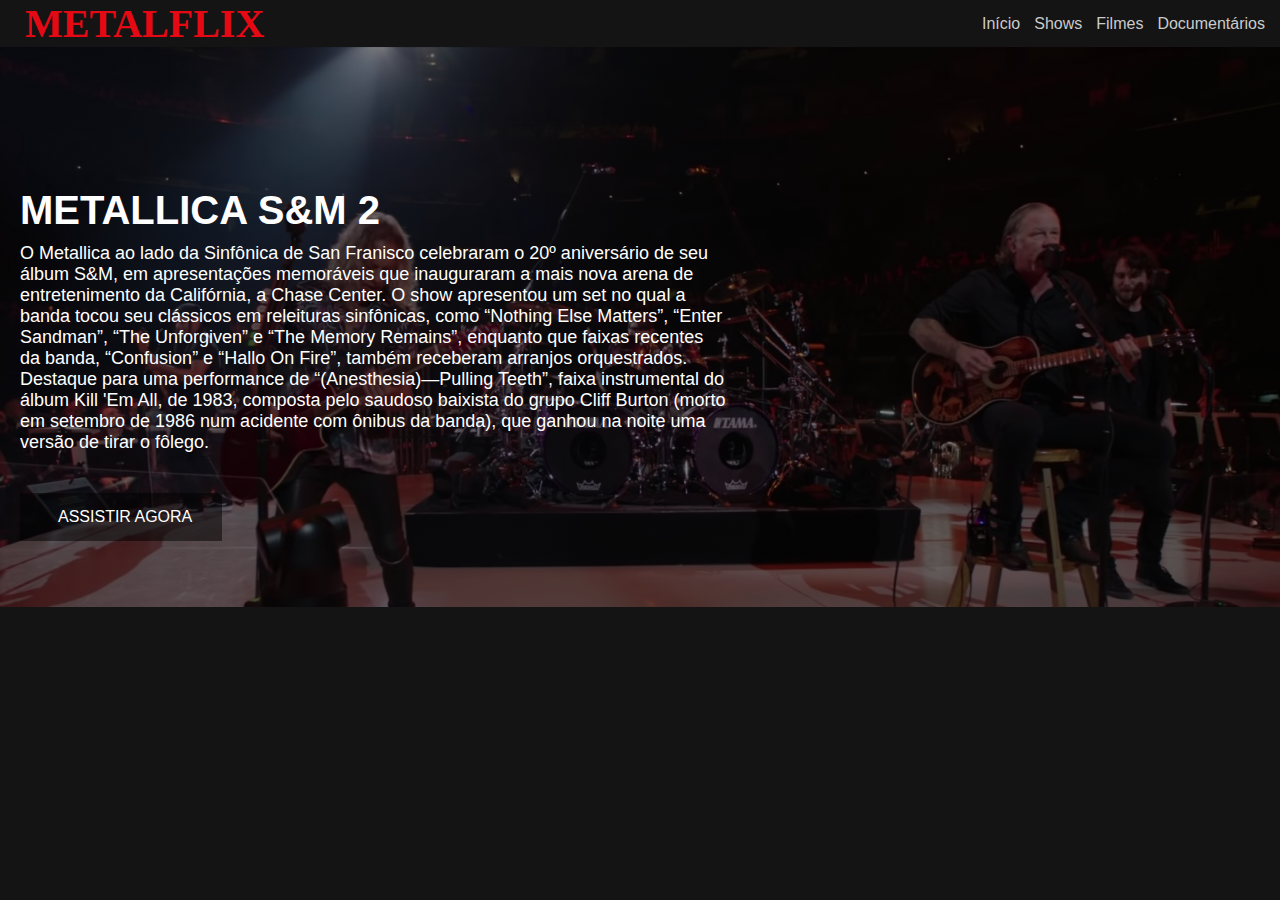
<file: maisinfo.html>
<!DOCTYPE html>
<html lang="pt-br">
<head>
    <meta charset="UTF-8">
    <meta http-equiv="X-UA-Compatible" content="IE=edge">
    <meta name="viewport" content="width=device-width, initial-scale=1.0">
    <link rel="stylesheet" href="style/main.css">

    <!--responsividade-->
    <link rel="stylesheet" href="style/responsive.css">

    <!--owl css-->
    <link rel="stylesheet" href="style/owl/owl.carousel.min.css">
    <link rel="stylesheet" href="style/owl/owl.theme.default.min.css">

    <title>Metalflix</title>
</head>
<body>
    <header>
        <div class="container">
            <h2 class="logo">METALFLIX</h2>
            <nav>
                <a href="index.html">Início</a>
                <a href="#">Shows</a>
                <a href="#">Filmes</a>
                <a href="#">Documentários</a>
            </nav>
        </div>
    </header>

    <main>
        <div class="info-show">
            <div class="container">
                <h3 class="titulo">METALLICA S&M 2</h3>
                <p class="descricao">O Metallica ao lado da Sinfônica de San Franisco celebraram o 20º aniversário de seu álbum S&M, em apresentações memoráveis que inauguraram a mais nova arena de entretenimento da Califórnia, a Chase Center. O show apresentou um set no qual a banda tocou seu clássicos em releituras sinfônicas, como “Nothing Else Matters”, “Enter Sandman”, “The Unforgiven” e “The Memory Remains”, enquanto que faixas recentes da banda, “Confusion” e “Hallo On Fire”, também receberam arranjos orquestrados. Destaque para uma performance de “(Anesthesia)—Pulling Teeth”, faixa instrumental do álbum Kill 'Em All, de 1983, composta pelo saudoso baixista do grupo Cliff Burton (morto em setembro de 1986 num acidente com ônibus da banda), que ganhou na noite uma versão de tirar o fôlego.</p>
                <div class="botoes">
                    <a href="video.html"><button role="button" class="botao"><i class="fa-solid fa-play"></i> ASSISTIR AGORA</button></a>
                </div>
            </div>
        </div>
    </main>

</body>
</html>
</file>
<file: style/main.css>
:root{
    --vermelho: #E50914;
    --preto: #141414;
    --cinza: #cacbcb;
    --branco: #ffffff;
}

*{
    margin: 0;
    padding: 0;
    box-sizing: border-box;
}

/*elementos base*/
body{
    background: var(--preto);
    font-family: 'Times New Roman', Times, serif;
    color: white;
}

header .container{
    display: flex;
    flex-direction: row; /*default*/
    align-items: center;
    justify-content: space-between;
    
}

header .logo{
    color: var(--vermelho);
    font-family: 'Arial Black';
    font-size: 40px;
    margin-left: 5px;
}

header nav{
    margin-right: 5px;
}

header nav a{
    text-decoration: none;
    color: var(--cinza);
    margin-right: 10px;
    font-family: 'Segoe UI', Tahoma, Geneva, Verdana, sans-serif;
}

header nav a:hover{
    color: var(--branco);
}

/*filme principal*/
main .filme-principal{
    font-size: 18px;
    background: linear-gradient(rgba(0, 0, 0, .50), rgba(0, 0, 0, .50) 100%), url('/img/metallica-capa.jpg');

    
    background-size: cover;
    
    display: flex;
    flex-direction: column;
    justify-content: center;
    align-items: flex-start;
    height: 500px;
}

.filme-principal .descricao{
    margin-top: 10px;
    margin-bottom: 40px;
    font-family: 'Segoe UI', Tahoma, Geneva, Verdana, sans-serif;
}

.filme-principal .titulo{
    margin-top: 22%;
    font-size: 40px;
    font-family: 'Segoe UI', Tahoma, Geneva, Verdana, sans-serif;
}

.botao{
    background-color: rgba(0,0,0,.50);
    border: none;
    color: white;
    padding: 15px 30px;
    margin-right: 15px;
    font-size: 16px;
    cursor: pointer;
    transition: .3s ease all;
    font-family: Arial, Helvetica, sans-serif;
}

.botao:hover{
    background-color: white;
    color: black;
}

.botao i{
    margin-right: 8px;
}

.container{
    margin-left: 20px;
}

.filme-principal .container{
    width: 70%;
}

.box-shows{
    height: 400px;
    display: block;
}

.pag-video .container{
    display: flex;
    flex-direction: row;
    justify-content: center;
    margin-top: 20px;
}

main .info-show{
    font-size: 18px;
    background: linear-gradient(rgba(0, 0, 0, .50), rgba(0, 0, 0, .50) 100%), url('/img/info-capa.jpg');

    height: 560px;
    background-size: cover;
    
    display: flex;
    flex-direction: column;
    justify-content: center;
    align-items: flex-start;
}

.info-show .descricao{
    margin-top: 10px;
    margin-bottom: 40px;
    font-family: 'Segoe UI', Tahoma, Geneva, Verdana, sans-serif;
}

.info-show .titulo{
    margin-top: 6%;
    font-size: 40px;
    font-family: 'Segoe UI', Tahoma, Geneva, Verdana, sans-serif;
}
</file>
<file: style/responsive.css>
@media screen and (max-width:720px){
    header .container{
        display: flex;
        flex-direction: column;
    }

    .botao{
        margin-top: 10px;
        width: 300px;
    }
}

@media screen and (min-width: 1000px){
    .descricao{
        width: 56%;
    }
}
</file>
